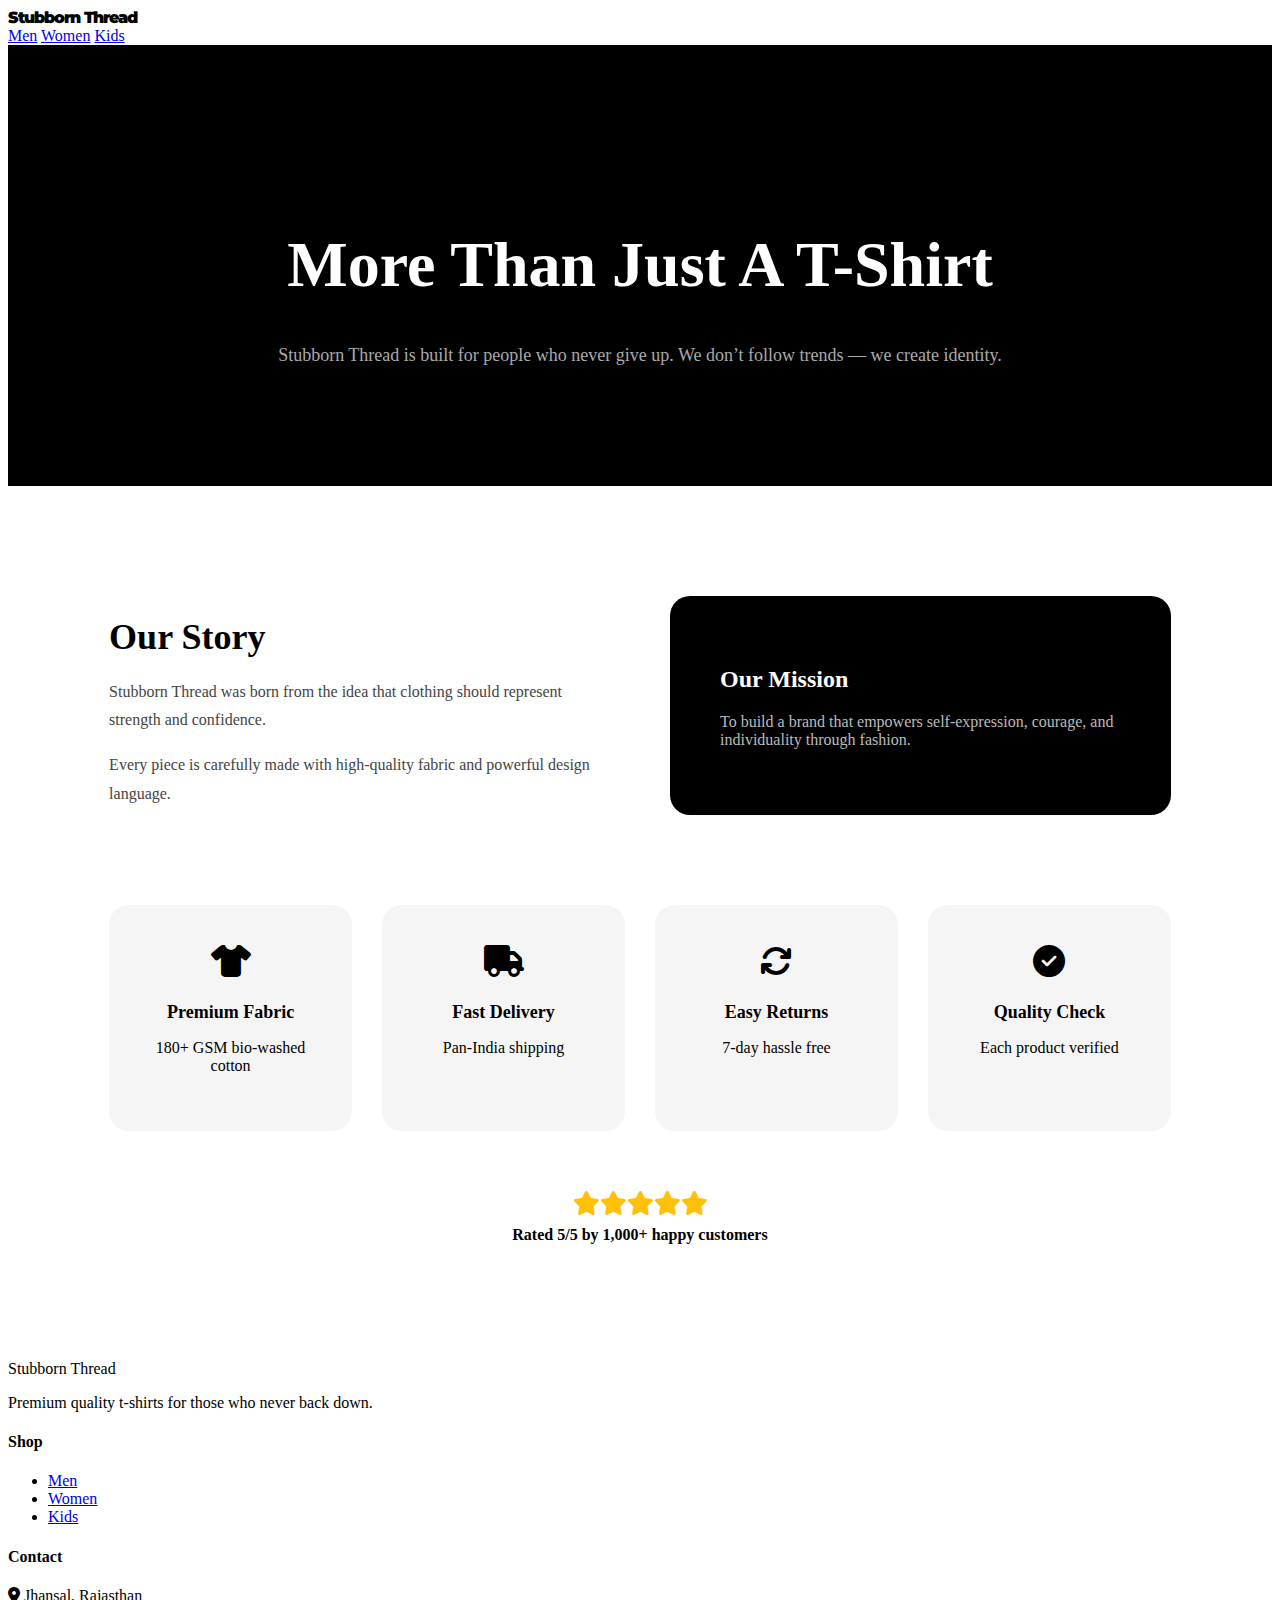
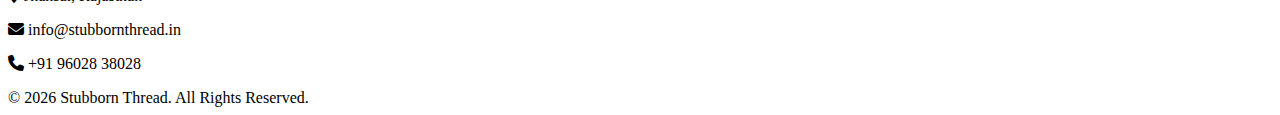
<file: about.html>
<!DOCTYPE html>
<html lang="en">
<head>
<meta charset="UTF-8">
<title>About Us | Stubborn Thread</title>
<meta name="viewport" content="width=device-width, initial-scale=1.0">

<link rel="icon" href="favicon.png">
<link href="https://fonts.googleapis.com/css2?family=Montserrat:wght@700;800;900&display=swap" rel="stylesheet">
<link rel="stylesheet" href="style.css">
<link rel="stylesheet" href="https://cdnjs.cloudflare.com/ajax/libs/font-awesome/6.5.0/css/all.min.css">

<style>
.about-hero{
  background:#000;
  color:#fff;
  padding:140px 8% 100px;
  text-align:center;
}
.about-hero h1{font-size:4rem;font-weight:900;}
.about-hero p{max-width:800px;margin:20px auto;color:#aaa;font-size:18px;}
.about-wrap{background:#fff;padding:100px 8%;}
.about-grid{max-width:1200px;margin:auto;display:grid;grid-template-columns:1fr 1fr;gap:60px;align-items:center;}
.about-box h2{font-size:36px;margin-bottom:20px;}
.about-box p{color:#444;line-height:1.8;}
.about-dark{background:#000;color:#fff;padding:50px;border-radius:20px;}
.about-dark p{color:#bbb;}
.trust{max-width:1200px;margin:80px auto 0;display:grid;grid-template-columns:repeat(4,1fr);gap:30px;text-align:center;}
.trust-box{background:#f5f5f5;padding:40px;border-radius:20px;}
.trust-box i{font-size:32px;margin-bottom:15px;color:#000;}
.trust-box h4{margin:10px 0;font-size:18px;}
.stars{text-align:center;margin-top:60px;}
.stars i{color:#ffc107;font-size:24px;}
.stars p{margin-top:10px;font-weight:700;}
@media(max-width:900px){.about-grid{grid-template-columns:1fr;}.trust{grid-template-columns:1fr;}.about-hero h1{font-size:3rem;}}
</style>
</head>
<body>
<header>
  <div class="logo brand-font">Stubborn Thread</div>
  <nav>
    <a href="index.html#men">Men</a>
    <a href="index.html#women">Women</a>
    <a href="index.html#kids">Kids</a>
  </nav>
</header>

<section class="about-hero">
  <h1>More Than Just A T-Shirt</h1>
  <p>Stubborn Thread is built for people who never give up. We don’t follow trends — we create identity.</p>
</section>

<section class="about-wrap">
  <div class="about-grid">
    <div class="about-box">
      <h2>Our Story</h2>
      <p>Stubborn Thread was born from the idea that clothing should represent strength and confidence.</p>
      <p>Every piece is carefully made with high-quality fabric and powerful design language.</p>
    </div>
    <div class="about-dark">
      <h2>Our Mission</h2>
      <p>To build a brand that empowers self-expression, courage, and individuality through fashion.</p>
    </div>
  </div>

  <div class="trust">
    <div class="trust-box"><i class="fas fa-tshirt"></i><h4>Premium Fabric</h4><p>180+ GSM bio-washed cotton</p></div>
    <div class="trust-box"><i class="fas fa-truck"></i><h4>Fast Delivery</h4><p>Pan-India shipping</p></div>
    <div class="trust-box"><i class="fas fa-sync"></i><h4>Easy Returns</h4><p>7-day hassle free</p></div>
    <div class="trust-box"><i class="fas fa-check-circle"></i><h4>Quality Check</h4><p>Each product verified</p></div>
  </div>

  <div class="stars">
    <i class="fas fa-star"></i><i class="fas fa-star"></i><i class="fas fa-star"></i><i class="fas fa-star"></i><i class="fas fa-star"></i>
    <p>Rated 5/5 by 1,000+ happy customers</p>
  </div>
</section>

<footer class="footer-section">
  <div class="footer-container">
    <div class="footer-brand">
      <span class="footer-logo">Stubborn Thread</span>
      <p>Premium quality t-shirts for those who never back down.</p>
    </div>
    <div class="footer-links">
      <h4>Shop</h4>
      <ul>
        <li><a href="index.html#men">Men</a></li>
        <li><a href="index.html#women">Women</a></li>
        <li><a href="index.html#kids">Kids</a></li>
      </ul>
    </div>
    <div class="footer-contact">
      <h4>Contact</h4>
      <p><i class="fas fa-map-marker-alt"></i> Jhansal, Rajasthan</p>
      <p><i class="fas fa-envelope"></i> info@stubbornthread.in</p>
      <p><i class="fas fa-phone"></i> +91 96028 38028</p>
    </div>
  </div>
  <div class="footer-bottom">© 2026 Stubborn Thread. All Rights Reserved.</div>
</footer>
</body>
</html>
</file>
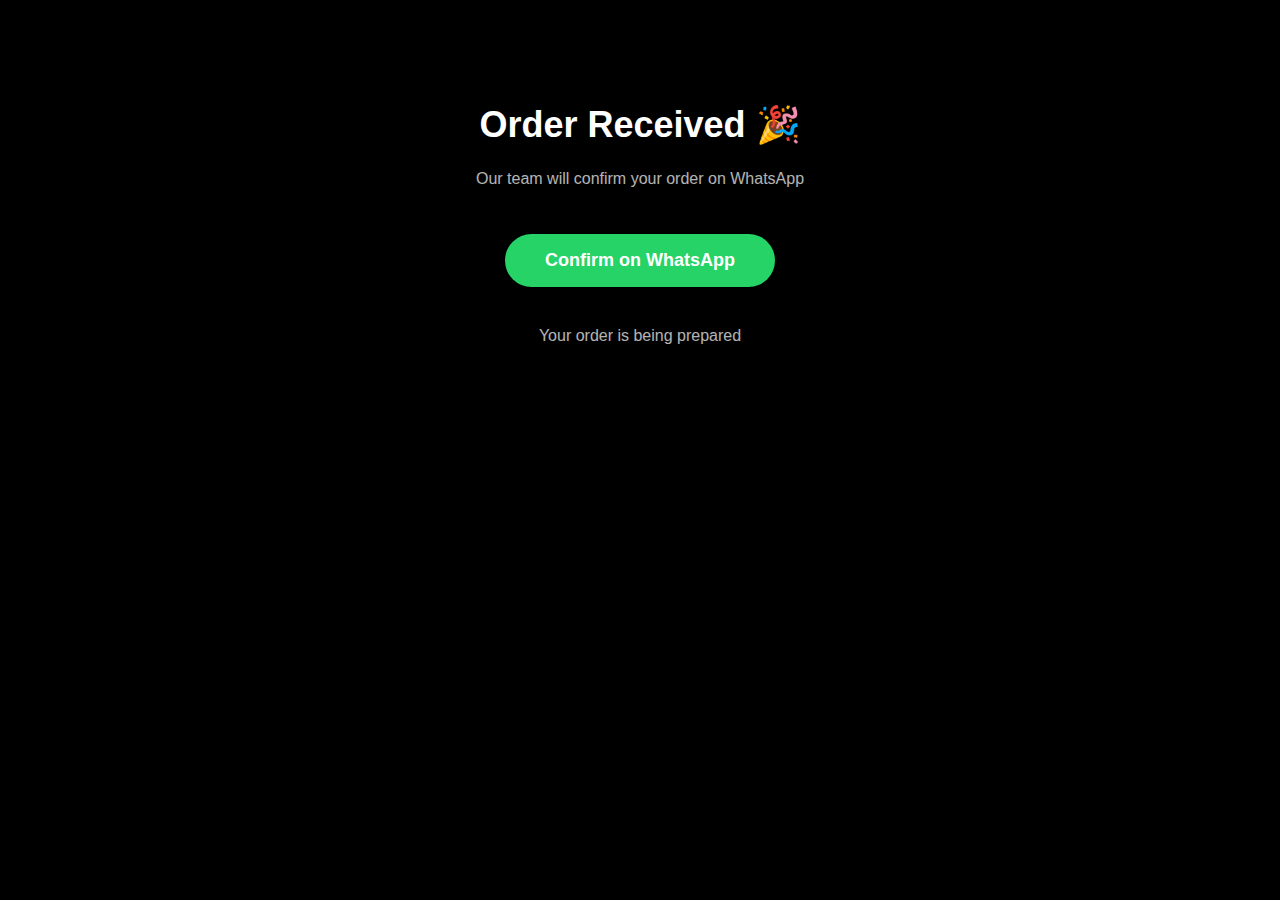
<file: track.html>
<!DOCTYPE html>
<html>
<head>
<title>Order Confirmed | Stubborn Thread</title>
<meta name="viewport" content="width=device-width, initial-scale=1.0">
<style>
body{margin:0;background:#000;color:#fff;font-family:Arial;text-align:center;}
.box{padding:80px 20px;}
h1{font-size:36px;}
p{opacity:.7;margin-top:10px;}
button{
  background:#25D366;
  color:white;
  padding:16px 40px;
  border:none;
  border-radius:40px;
  font-size:18px;
  font-weight:800;
  margin-top:30px;
}
</style>
</head>
<body>
<div class="box">
<h1>Order Received 🎉</h1>
<p>Our team will confirm your order on WhatsApp</p>
<a href="https://wa.me/919602838028">
<button>Confirm on WhatsApp</button>
</a>
<p style="margin-top:40px">Your order is being prepared</p>
</div>
</body>
</html>
</file>
<file: style.css>
.product-card img{
    width:100%;
    height:380px;
    object-fit:contain;
    background:#111;
    display:block;
}

/* FIX hero overlap */
.hero h1,
.logo{
    font-family: 'Montserrat', sans-serif !important;
    font-weight: 900;
    letter-spacing: -1px;
}
.hero h1{
    font-size: 6rem;
    text-transform: none;
}

/* soft glowing pulse */
@keyframes heroGlow{
    0%{ text-shadow:0 0 10px rgba(255,255,255,0.2); }
    50%{ text-shadow:0 0 25px rgba(255,255,255,0.4); }
    100%{ text-shadow:0 0 10px rgba(255,255,255,0.2); }
}

/* entry animation */
@keyframes heroFade{
    from{
        opacity:0;
        transform:translateY(30px);
    }
    to{
        opacity:1;
        transform:translateY(0);
    }
}

.hero h1:hover{
    animation: heroGlow 2s infinite;
}

}

.logo{
    font-family:'Poppins', sans-serif;
    font-weight:900;
    letter-spacing:-1px;
}


#shop{
    position:relative;
    z-index:10;
    background:#000;
}
.container{
    position:relative;
    z-index:2;
    background:#000;
}

.product-card img{
    position:relative;
    z-index:3;
}

/* ===============================
PRODUCT GRID
=============================== */
.product-grid{
    width:100%;
    max-width:1300px;
    margin:60px auto;
    padding:0 5%;
    display:grid;
    grid-template-columns:repeat(auto-fill, minmax(260px, 1fr));
    gap:28px;
}

/* ===============================
PRODUCT CARD
=============================== */
.product-card{
    background:#0b0b0b;
    border-radius:14px;
    overflow:hidden;
    text-align:center;
    box-shadow:0 10px 25px rgba(0,0,0,.6);
    transition:.35s ease;
    display:flex;
    flex-direction:column;
}

.product-card:hover{
    transform:translateY(-8px);
}

/* ===============================
IMAGE
=============================== */
.product-card img{
    width:100%;
    height:380px;
    object-fit:contain;     /* no zoom, no crop */
    background:#111;
    display:block;
}

/* ===============================
TITLE
=============================== */
.product-card h3{
    font-size:15px;
    font-weight:600;
    margin:14px 12px 6px;
    line-height:1.4;
    color:#fff;
    min-height:42px;        /* all titles same height */
}

/* ===============================
PRICE
=============================== */
.product-card p{
    font-size:18px;
    font-weight:800;
    color:#00ffcc;
    margin-bottom:16px;
}

/* ===============================
MOBILE
=============================== */
@media(max-width:768px){
    .product-grid{
        grid-template-columns:repeat(2,1fr);
        gap:16px;
    }

    .product-card img{
        height:300px;
    }
}
.brand-font{
    font-family:'Montserrat', sans-serif !important;
    font-weight:900 !important;
    letter-spacing:-1px;
}
/* SALE BADGE */
.product-card{
    position:relative !important;
}

.sale-badge{
    position:absolute !important;
    top:12px;
    left:12px;
    background:#ff0000;
    color:#fff;
    font-size:12px;
    font-weight:800;
    padding:6px 10px;
    border-radius:6px;
    z-index:9999;
}
.upload-cta{
  background:#fff;
  padding:30px;
  text-align:center;
}

.upload-cta button{
  background:#000;
  color:#fff;
  padding:14px 40px;
  border-radius:40px;
  font-weight:800;
  border:none;
  cursor:pointer;
}

.upload-modal{
  position:fixed;
  inset:0;
  background:rgba(0,0,0,.75);
  display:none;
  justify-content:center;
  align-items:center;
  z-index:9999;
}

.upload-box{
  background:#fff;
  padding:30px;
  border-radius:22px;
  width:90%;
  max-width:420px;
}

.upload-box input,
.upload-box select,
.upload-box textarea{
  width:100%;
  padding:12px;
  border-radius:10px;
  border:1px solid #ddd;
  margin-bottom:12px;
}

.upload-box button{
  width:100%;
  padding:14px;
  background:#000;
  color:#fff;
  border:none;
  border-radius:30px;
  font-weight:800;
}

.close{
  position:absolute;
  right:20px;
  top:15px;
  font-size:28px;
  cursor:pointer;
}
.upload-float{
    position:fixed;
    bottom:100px;
    right:30px;
    background:#000;
    color:#fff;
    width:60px;
    height:60px;
    border-radius:50%;
    display:flex;
    justify-content:center;
    align-items:center;
    font-size:26px;
    cursor:pointer;
    box-shadow:0 8px 20px rgba(0,0,0,.4);
    z-index:9999;
}
.upload-float:hover{
    background:#00ffcc;
    color:#000;
}
</file>
